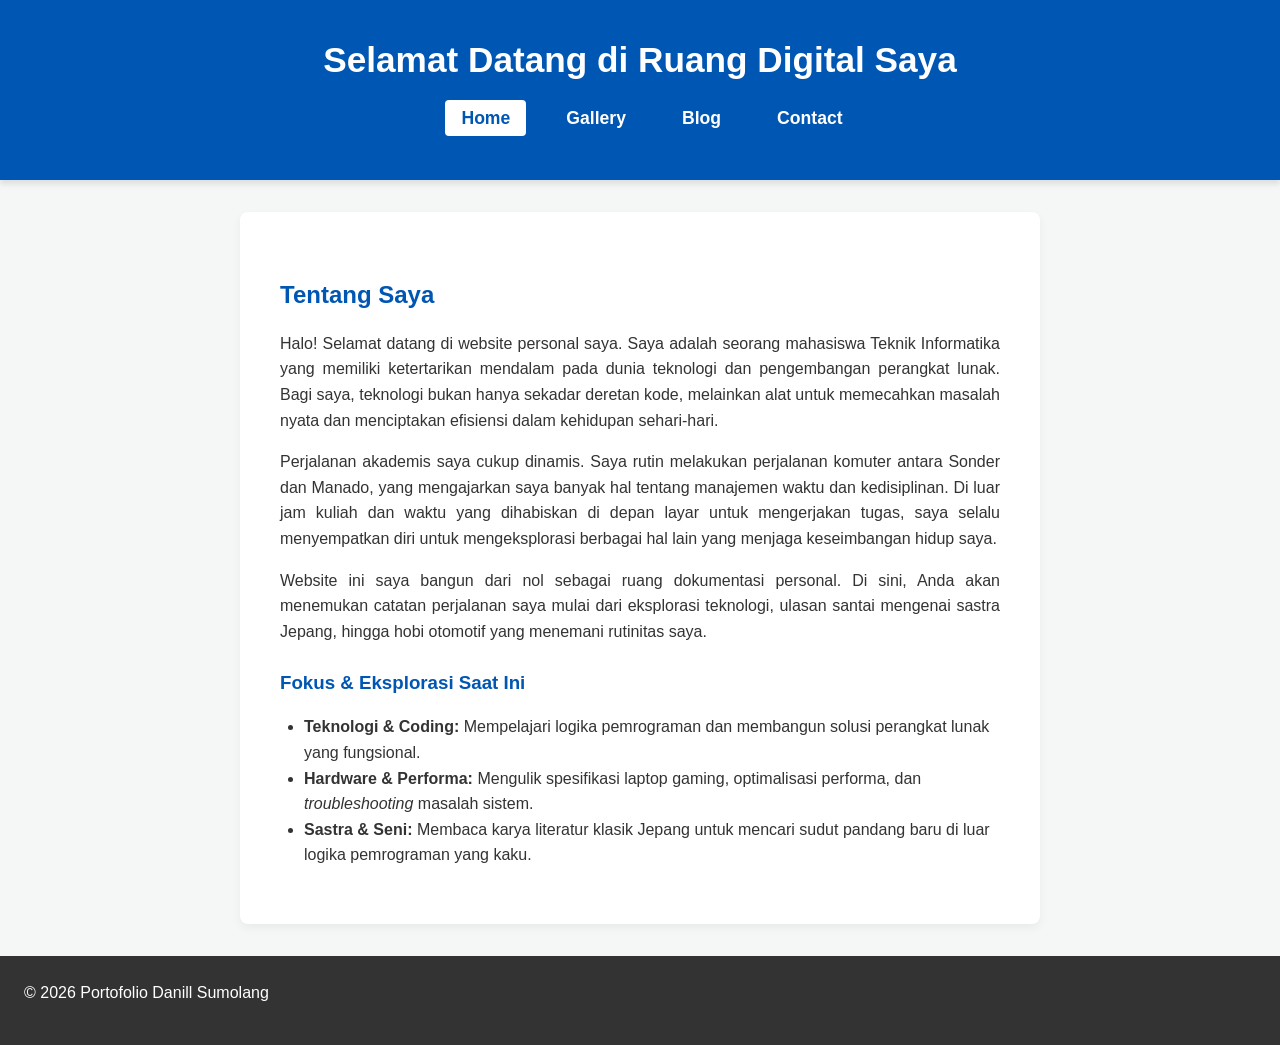
<file: index.html>
<!DOCTYPE html>
<html lang="id">
<head>
    <meta charset="UTF-8">
    <title>Portofolio Danill - Home</title>
    <link rel="stylesheet" href="style.css">
</head>
<body>

    <header>
        <h1>Selamat Datang di Ruang Digital Saya</h1>
        <nav>
            <ul>
                <li><a href="index.html">Home</a></li>
                <li><a href="gallery.html">Gallery</a></li>
                <li><a href="blog.html">Blog</a></li>
                <li><a href="contact.html">Contact</a></li>
            </ul>
        </nav>
    </header>

    <main>
        <h2>Tentang Saya</h2>
        <p>Halo! Selamat datang di website personal saya. Saya adalah seorang mahasiswa Teknik Informatika yang memiliki ketertarikan mendalam pada dunia teknologi dan pengembangan perangkat lunak. Bagi saya, teknologi bukan hanya sekadar deretan kode, melainkan alat untuk memecahkan masalah nyata dan menciptakan efisiensi dalam kehidupan sehari-hari.</p>
        
        <p>Perjalanan akademis saya cukup dinamis. Saya rutin melakukan perjalanan komuter antara Sonder dan Manado, yang mengajarkan saya banyak hal tentang manajemen waktu dan kedisiplinan. Di luar jam kuliah dan waktu yang dihabiskan di depan layar untuk mengerjakan tugas, saya selalu menyempatkan diri untuk mengeksplorasi berbagai hal lain yang menjaga keseimbangan hidup saya.</p>

        <p>Website ini saya bangun dari nol sebagai ruang dokumentasi personal. Di sini, Anda akan menemukan catatan perjalanan saya mulai dari eksplorasi teknologi, ulasan santai mengenai sastra Jepang, hingga hobi otomotif yang menemani rutinitas saya.</p>
        
        <h3>Fokus & Eksplorasi Saat Ini</h3>
        <ul>
            <li><strong>Teknologi & Coding:</strong> Mempelajari logika pemrograman dan membangun solusi perangkat lunak yang fungsional.</li>
            <li><strong>Hardware & Performa:</strong> Mengulik spesifikasi laptop gaming, optimalisasi performa, dan <i>troubleshooting</i> masalah sistem.</li>
            <li><strong>Sastra & Seni:</strong> Membaca karya literatur klasik Jepang untuk mencari sudut pandang baru di luar logika pemrograman yang kaku.</li>
        </ul>
    </main>

    <footer>
        <p>&copy; 2026 Portofolio Danill Sumolang</p>
    </footer>

    <script src="script.js"></script>
</body>
</html>
</file>
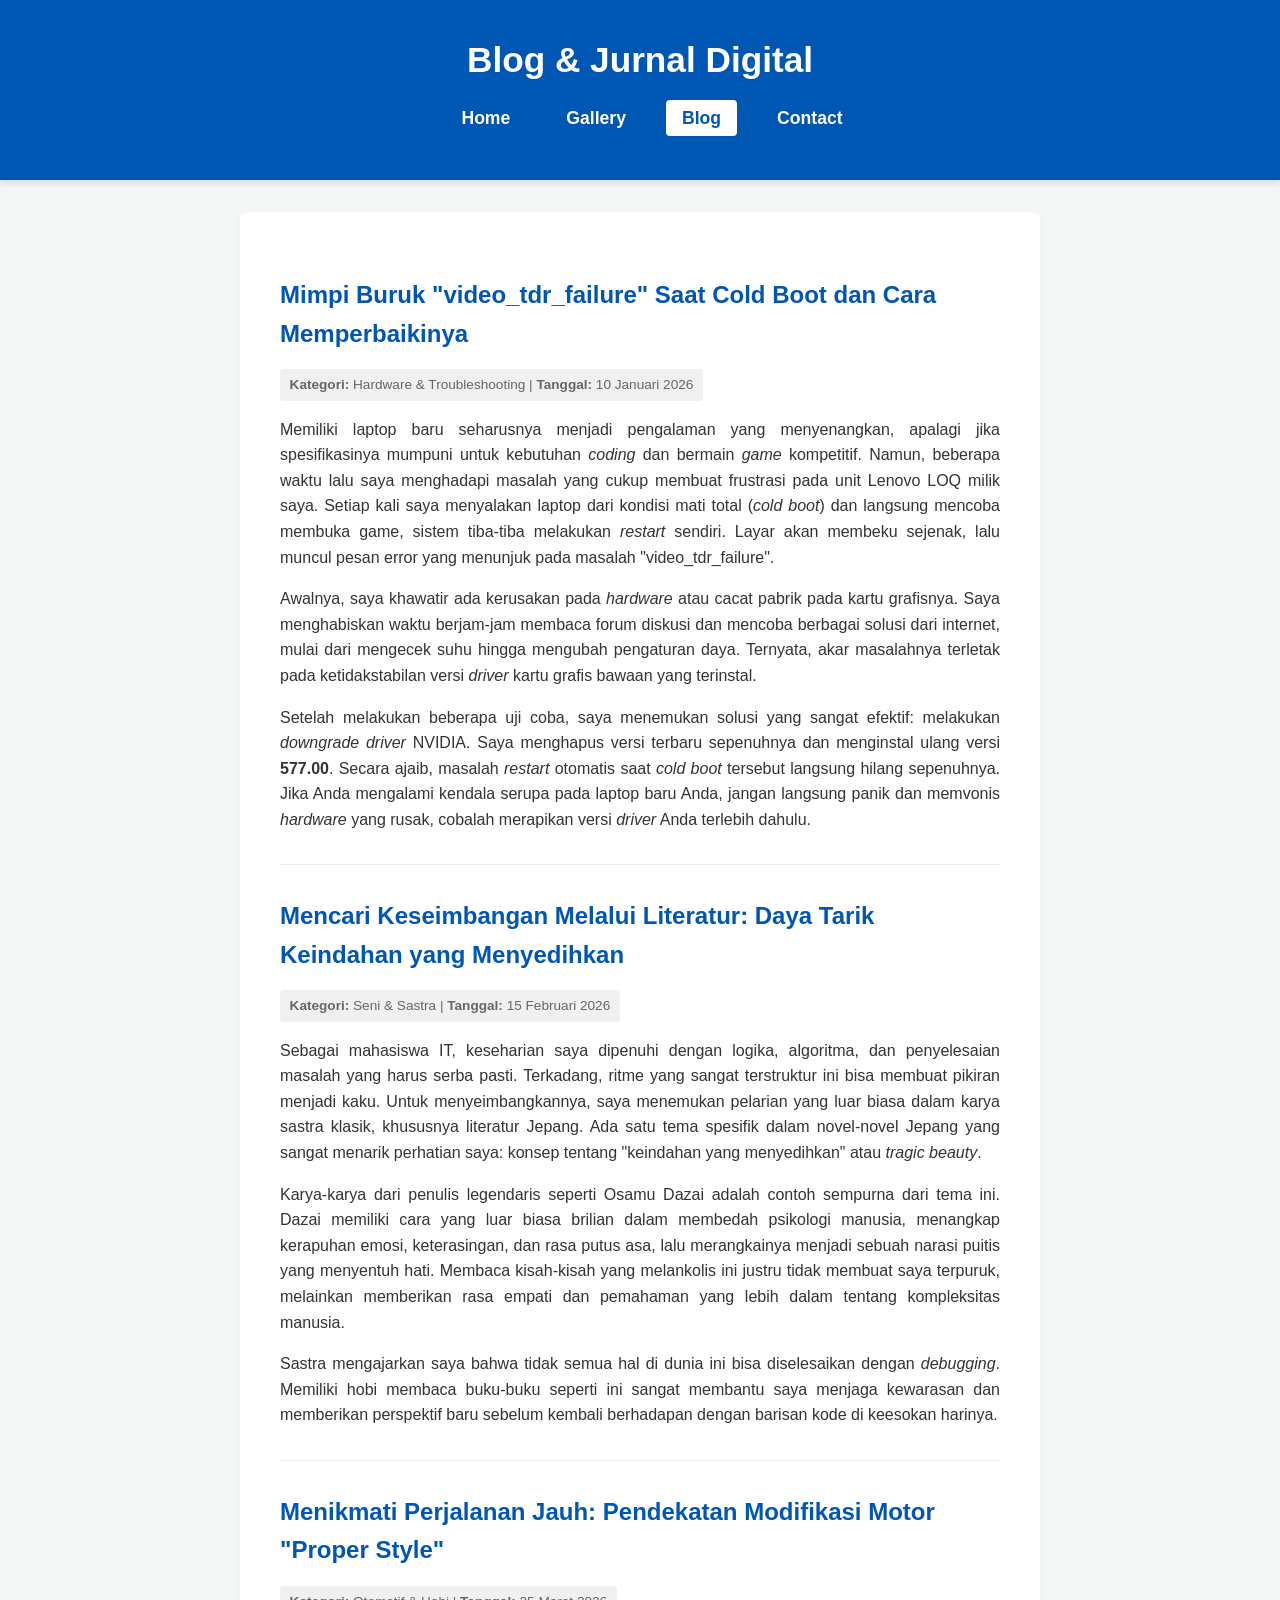
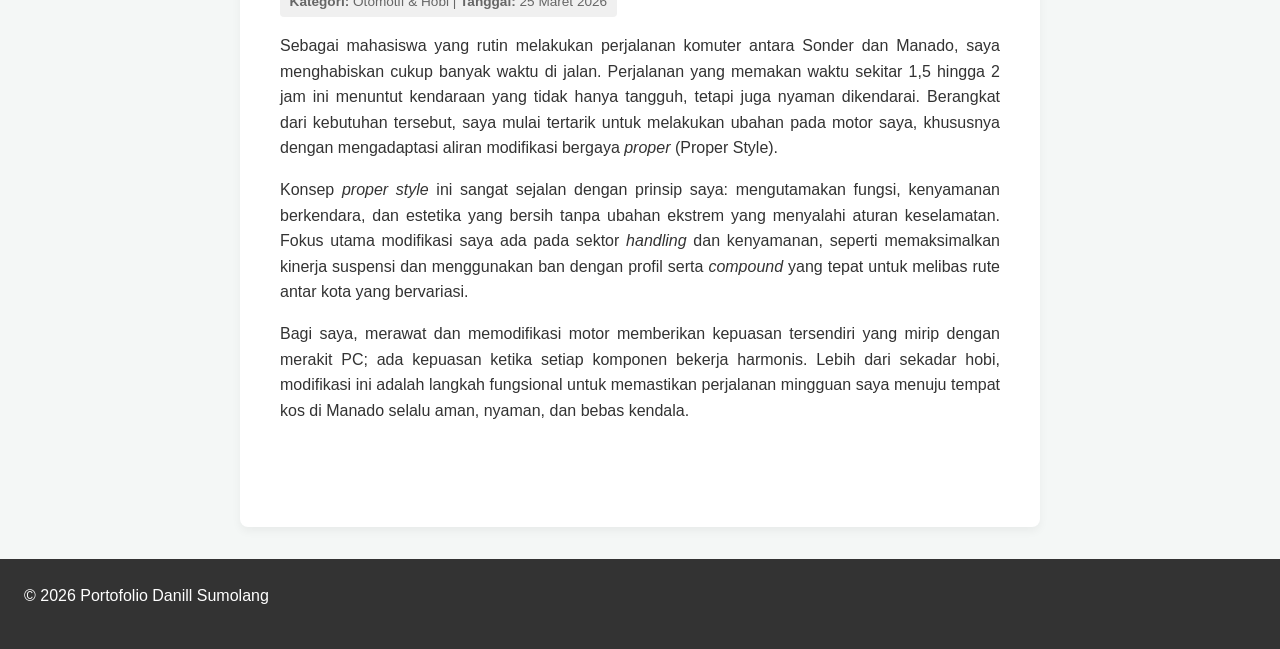
<file: blog.html>
<!DOCTYPE html>
<html lang="id">
<head>
    <meta charset="UTF-8">
    <title>Portofolio Danill - Blog</title>
    <link rel="stylesheet" href="style.css">
</head>
<body>

    <header>
        <h1>Blog & Jurnal Digital</h1>
        <nav>
            <ul>
                <li><a href="index.html">Home</a></li>
                <li><a href="gallery.html">Gallery</a></li>
                <li><a href="blog.html">Blog</a></li>
                <li><a href="contact.html">Contact</a></li>
            </ul>
        </nav>
    </header>

    <main>
        <article class="blog-post">
            <h2>Mimpi Buruk "video_tdr_failure" Saat Cold Boot dan Cara Memperbaikinya</h2>
            <div class="meta-info"><strong>Kategori:</strong> Hardware & Troubleshooting | <strong>Tanggal:</strong> 10 Januari 2026</div>
            <p>Memiliki laptop baru seharusnya menjadi pengalaman yang menyenangkan, apalagi jika spesifikasinya mumpuni untuk kebutuhan <i>coding</i> dan bermain <i>game</i> kompetitif. Namun, beberapa waktu lalu saya menghadapi masalah yang cukup membuat frustrasi pada unit Lenovo LOQ milik saya. Setiap kali saya menyalakan laptop dari kondisi mati total (<i>cold boot</i>) dan langsung mencoba membuka game, sistem tiba-tiba melakukan <i>restart</i> sendiri. Layar akan membeku sejenak, lalu muncul pesan error yang menunjuk pada masalah "video_tdr_failure".</p>
            <p>Awalnya, saya khawatir ada kerusakan pada <i>hardware</i> atau cacat pabrik pada kartu grafisnya. Saya menghabiskan waktu berjam-jam membaca forum diskusi dan mencoba berbagai solusi dari internet, mulai dari mengecek suhu hingga mengubah pengaturan daya. Ternyata, akar masalahnya terletak pada ketidakstabilan versi <i>driver</i> kartu grafis bawaan yang terinstal.</p>
            <p>Setelah melakukan beberapa uji coba, saya menemukan solusi yang sangat efektif: melakukan <i>downgrade driver</i> NVIDIA. Saya menghapus versi terbaru sepenuhnya dan menginstal ulang versi <strong>577.00</strong>. Secara ajaib, masalah <i>restart</i> otomatis saat <i>cold boot</i> tersebut langsung hilang sepenuhnya. Jika Anda mengalami kendala serupa pada laptop baru Anda, jangan langsung panik dan memvonis <i>hardware</i> yang rusak, cobalah merapikan versi <i>driver</i> Anda terlebih dahulu.</p>
        </article>

        <article class="blog-post">
            <h2>Mencari Keseimbangan Melalui Literatur: Daya Tarik Keindahan yang Menyedihkan</h2>
            <div class="meta-info"><strong>Kategori:</strong> Seni & Sastra | <strong>Tanggal:</strong> 15 Februari 2026</div>
            <p>Sebagai mahasiswa IT, keseharian saya dipenuhi dengan logika, algoritma, dan penyelesaian masalah yang harus serba pasti. Terkadang, ritme yang sangat terstruktur ini bisa membuat pikiran menjadi kaku. Untuk menyeimbangkannya, saya menemukan pelarian yang luar biasa dalam karya sastra klasik, khususnya literatur Jepang. Ada satu tema spesifik dalam novel-novel Jepang yang sangat menarik perhatian saya: konsep tentang "keindahan yang menyedihkan" atau <i>tragic beauty</i>.</p>
            <p>Karya-karya dari penulis legendaris seperti Osamu Dazai adalah contoh sempurna dari tema ini. Dazai memiliki cara yang luar biasa brilian dalam membedah psikologi manusia, menangkap kerapuhan emosi, keterasingan, dan rasa putus asa, lalu merangkainya menjadi sebuah narasi puitis yang menyentuh hati. Membaca kisah-kisah yang melankolis ini justru tidak membuat saya terpuruk, melainkan memberikan rasa empati dan pemahaman yang lebih dalam tentang kompleksitas manusia.</p>
            <p>Sastra mengajarkan saya bahwa tidak semua hal di dunia ini bisa diselesaikan dengan <i>debugging</i>. Memiliki hobi membaca buku-buku seperti ini sangat membantu saya menjaga kewarasan dan memberikan perspektif baru sebelum kembali berhadapan dengan barisan kode di keesokan harinya.</p>
        </article>

        <article class="blog-post">
            <h2>Menikmati Perjalanan Jauh: Pendekatan Modifikasi Motor "Proper Style"</h2>
            <div class="meta-info"><strong>Kategori:</strong> Otomotif & Hobi | <strong>Tanggal:</strong> 25 Maret 2026</div>
            <p>Sebagai mahasiswa yang rutin melakukan perjalanan komuter antara Sonder dan Manado, saya menghabiskan cukup banyak waktu di jalan. Perjalanan yang memakan waktu sekitar 1,5 hingga 2 jam ini menuntut kendaraan yang tidak hanya tangguh, tetapi juga nyaman dikendarai. Berangkat dari kebutuhan tersebut, saya mulai tertarik untuk melakukan ubahan pada motor saya, khususnya dengan mengadaptasi aliran modifikasi bergaya <i>proper</i> (Proper Style).</p>
            <p>Konsep <i>proper style</i> ini sangat sejalan dengan prinsip saya: mengutamakan fungsi, kenyamanan berkendara, dan estetika yang bersih tanpa ubahan ekstrem yang menyalahi aturan keselamatan. Fokus utama modifikasi saya ada pada sektor <i>handling</i> dan kenyamanan, seperti memaksimalkan kinerja suspensi dan menggunakan ban dengan profil serta <i>compound</i> yang tepat untuk melibas rute antar kota yang bervariasi.</p>
            <p>Bagi saya, merawat dan memodifikasi motor memberikan kepuasan tersendiri yang mirip dengan merakit PC; ada kepuasan ketika setiap komponen bekerja harmonis. Lebih dari sekadar hobi, modifikasi ini adalah langkah fungsional untuk memastikan perjalanan mingguan saya menuju tempat kos di Manado selalu aman, nyaman, dan bebas kendala.</p>
        </article>
    </main>

    <footer>
        <p>&copy; 2026 Portofolio Danill Sumolang</p>
    </footer>

    <script src="script.js"></script>
</body>
</html>
</file>
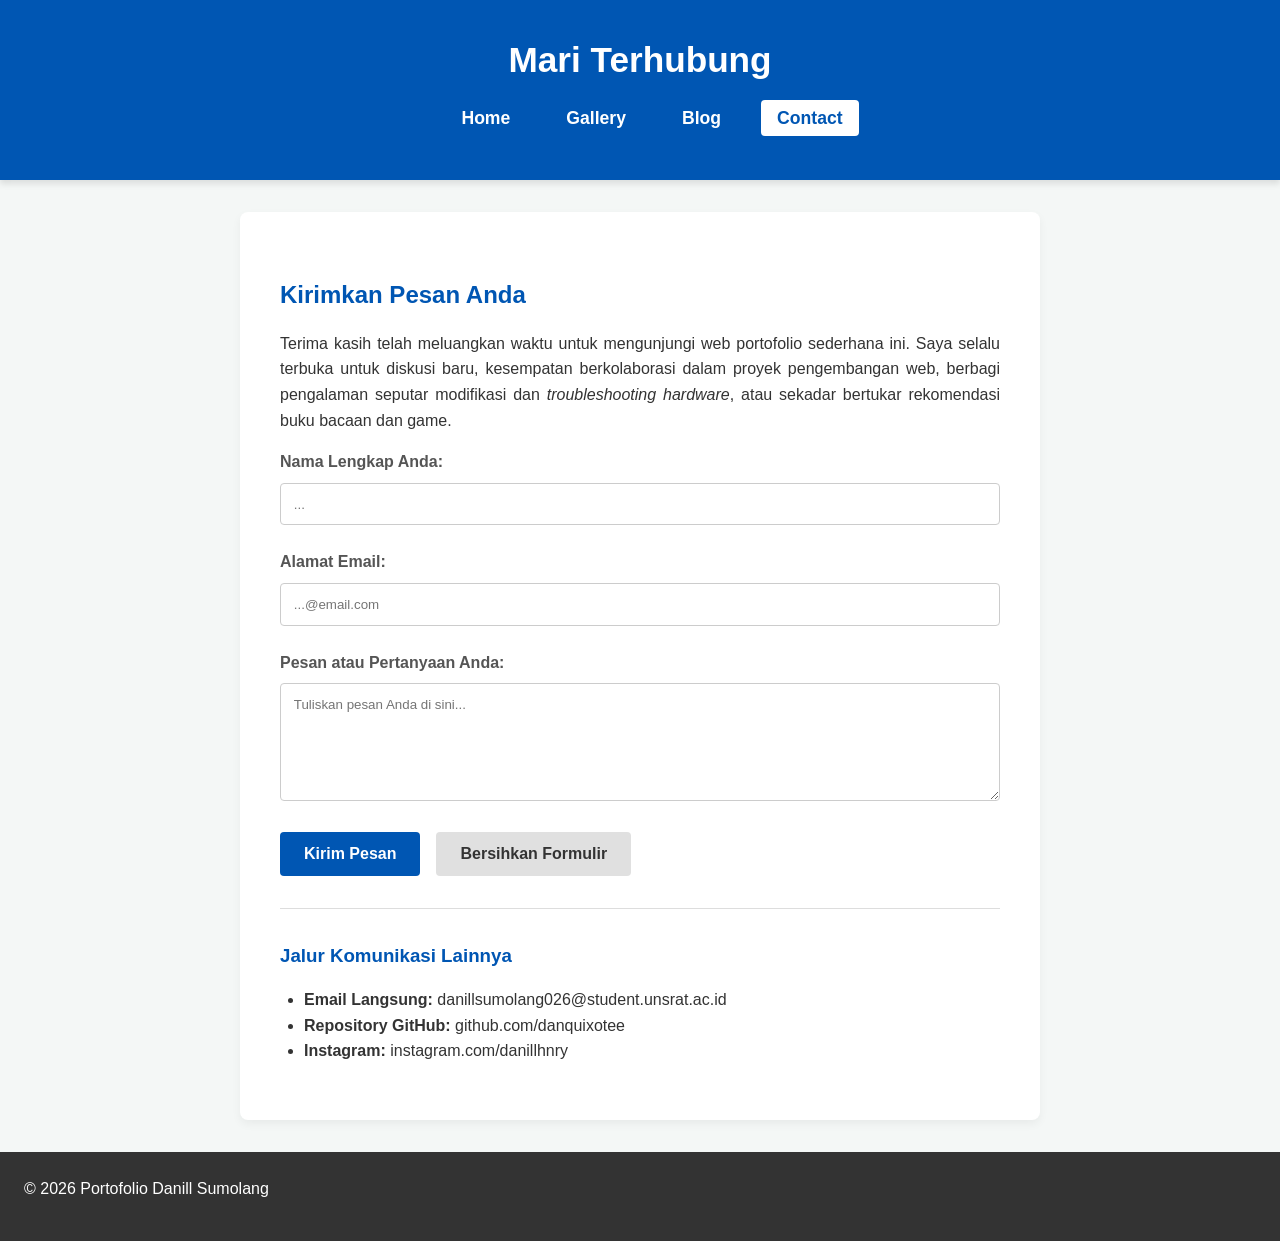
<file: contact.html>
<!DOCTYPE html>
<html lang="id">
<head>
    <meta charset="UTF-8">
    <title>Portofolio Danill - Contact</title>
    <link rel="stylesheet" href="style.css">
</head>
<body>

    <header>
        <h1>Mari Terhubung</h1>
        <nav>
            <ul>
                <li><a href="index.html">Home</a></li>
                <li><a href="gallery.html">Gallery</a></li>
                <li><a href="blog.html">Blog</a></li>
                <li><a href="contact.html">Contact</a></li>
            </ul>
        </nav>
    </header>

    <main>
        <h2>Kirimkan Pesan Anda</h2>
        <p>Terima kasih telah meluangkan waktu untuk mengunjungi web portofolio sederhana ini. Saya selalu terbuka untuk diskusi baru, kesempatan berkolaborasi dalam proyek pengembangan web, berbagi pengalaman seputar modifikasi dan <i>troubleshooting hardware</i>, atau sekadar bertukar rekomendasi buku bacaan dan game.</p>
        
        <form id="contactForm">
            <div class="form-group">
                <label for="nama">Nama Lengkap Anda:</label>
                <input type="text" id="nama" name="nama" required placeholder="...">
            </div>
            
            <div class="form-group">
                <label for="email">Alamat Email:</label>
                <input type="email" id="email" name="email" required placeholder="...@email.com">
            </div>
            
            <div class="form-group">
                <label for="pesan">Pesan atau Pertanyaan Anda:</label>
                <textarea id="pesan" name="pesan" rows="6" required placeholder="Tuliskan pesan Anda di sini..."></textarea>
            </div>
            
            <div class="btn-container">
                <button type="submit">Kirim Pesan</button>
                <button type="reset">Bersihkan Formulir</button>
            </div>
        </form>

        <hr>

        <h3>Jalur Komunikasi Lainnya</h3>
        <ul>
            <li><strong>Email Langsung:</strong> danillsumolang026@student.unsrat.ac.id</li>
            <li><strong>Repository GitHub:</strong> github.com/danquixotee</li>
            <li><strong>Instagram:</strong> instagram.com/danillhnry</li>
        </ul>
    </main>

    <footer>
        <p>&copy; 2026 Portofolio Danill Sumolang</p>
    </footer>

    <script src="script.js"></script>
</body>
</html>
</file>
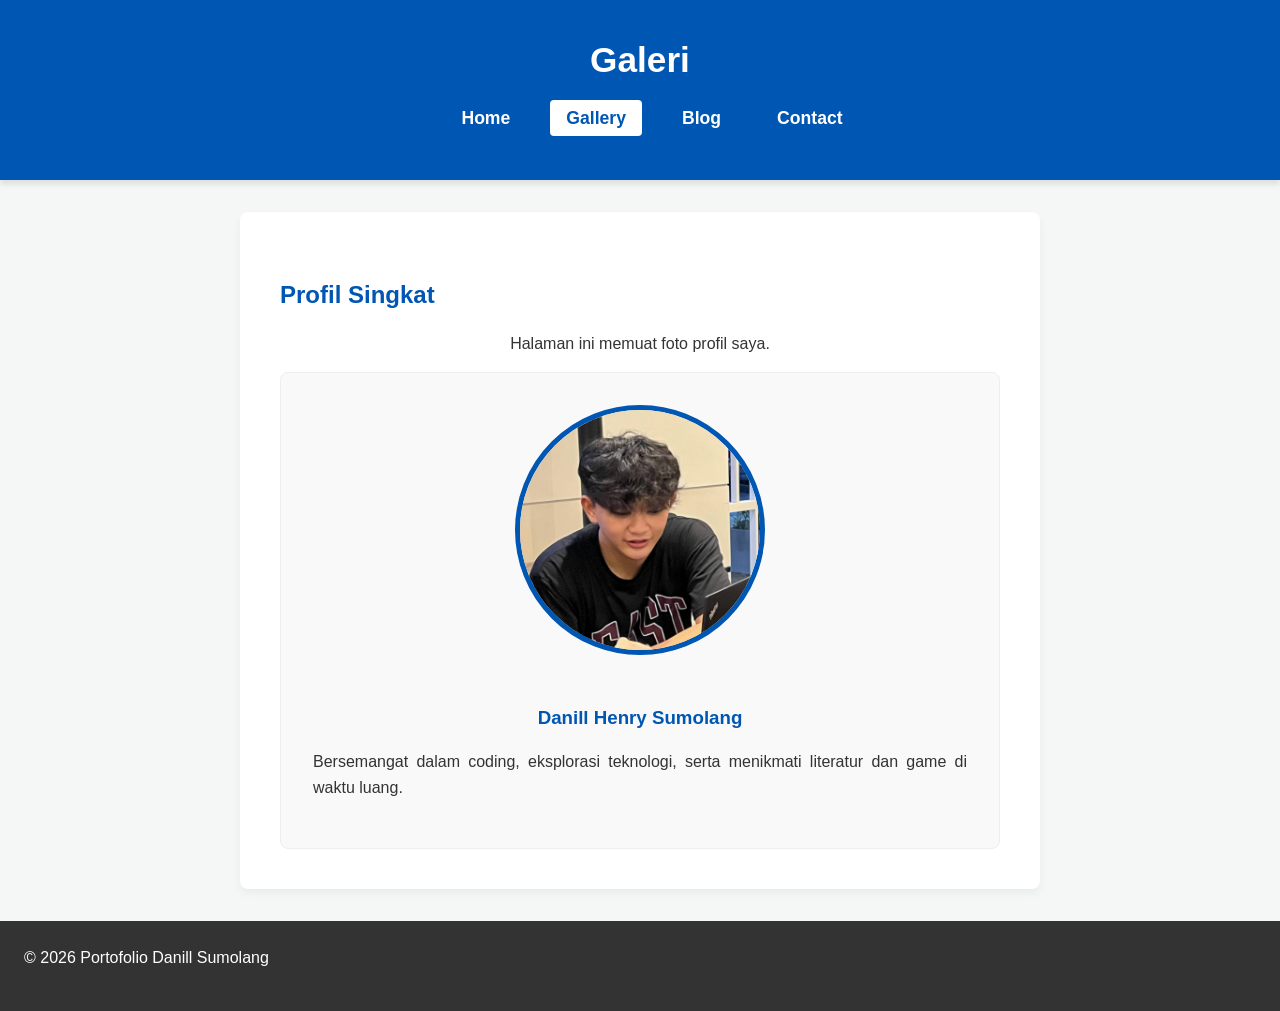
<file: gallery.html>
<!DOCTYPE html>
<html lang="id">
<head>
    <meta charset="UTF-8">
    <title>Portofolio Danill - Gallery</title>
    <link rel="stylesheet" href="style.css">
</head>
<body>

    <header>
        <h1>Galeri</h1>
        <nav>
            <ul>
                <li><a href="index.html">Home</a></li>
                <li><a href="gallery.html">Gallery</a></li>
                <li><a href="blog.html">Blog</a></li>
                <li><a href="contact.html">Contact</a></li>
            </ul>
        </nav>
    </header>

    <main>
        <h2>Profil Singkat</h2>
        <p style="text-align: center;">Halaman ini memuat foto profil saya.</p>

        <div class="profile-card">
            <img src="profil.jpg" alt="Foto Profil Saya" width="250" height="250">
            <h3>Danill Henry Sumolang</h3>
            <p>Bersemangat dalam coding, eksplorasi teknologi, serta menikmati literatur dan game di waktu luang.</p>
        </div>
    </main>

    <footer>
        <p>&copy; 2026 Portofolio Danill Sumolang</p>
    </footer>

    <script src="script.js"></script>
</body>
</html>
</file>
<file: style.css>
/* memastikan tampilan seragam di semua browser */
* {
    box-sizing: border-box;
    margin: 0;
    padding: 0;
}

body {
    font-family: 'Segoe UI', Tahoma, Geneva, Verdana, sans-serif;
    background-color: #f4f7f6;
    color: #333;
    line-height: 1.6;
    display: flex;
    flex-direction: column;
    min-height: 100vh; /* Memastikan footer selalu di bawah */
}

/* Gaya Header & Navigasi */
header {
    background-color: #0056b3;
    color: white;
    padding: 2rem 0;
    text-align: center;
    box-shadow: 0 4px 6px rgba(0,0,0,0.1);
}

header h1 {
    margin-bottom: 1rem;
    font-size: 2.2rem;
}

nav ul {
    list-style: none;
    display: flex;
    justify-content: center;
    gap: 1.5rem;
}

nav a {
    color: white;
    text-decoration: none;
    font-weight: bold;
    font-size: 1.1rem;
    padding: 0.5rem 1rem;
    border-radius: 4px;
    transition: background-color 0.3s, color 0.3s;
}

/* Efek saat kursor diarahkan atau menu sedang aktif */
nav a:hover, nav a.active {
    background-color: white;
    color: #0056b3;
}

/* Gaya Konten Utama */
main {
    max-width: 800px;
    margin: 2rem auto;
    padding: 2.5rem;
    background-color: white;
    border-radius: 8px;
    box-shadow: 0 4px 10px rgba(0,0,0,0.05);
    flex: 1; /* Mengisi ruang kosong */
}

h2, h3 {
    color: #0056b3;
    margin-bottom: 1rem;
    margin-top: 1.5rem;
}

p {
    margin-bottom: 1rem;
    text-align: justify;
}

ul {
    margin-left: 1.5rem;
    margin-bottom: 1rem;
}

hr {
    border: 0;
    border-top: 1px solid #ddd;
    margin: 2rem 0;
}

/* Gaya Khusus Galeri */
.profile-card {
    text-align: center;
    padding: 2rem;
    background-color: #f9f9f9;
    border-radius: 8px;
    border: 1px solid #eee;
}

.profile-card img {
    border-radius: 50%;
    border: 5px solid #0056b3;
    margin-bottom: 1rem;
    object-fit: cover;
}

/* Gaya Khusus Blog */
.blog-post {
    margin-bottom: 2rem;
    padding-bottom: 1rem;
    border-bottom: 1px solid #eee;
}

.blog-post:last-child {
    border-bottom: none;
}

.meta-info {
    font-size: 0.85rem;
    color: #666;
    background-color: #f0f0f0;
    padding: 0.3rem 0.6rem;
    border-radius: 4px;
    display: inline-block;
    margin-bottom: 1rem;
}

/* Gaya Formulir Kontak */
.form-group {
    margin-bottom: 1.5rem;
}

label {
    font-weight: bold;
    display: block;
    margin-bottom: 0.5rem;
    color: #555;
}

input[type="text"],
input[type="email"],
textarea {
    width: 100%;
    padding: 0.8rem;
    border: 1px solid #ccc;
    border-radius: 4px;
    font-family: inherit;
    transition: border-color 0.3s;
}

input:focus, textarea:focus {
    border-color: #0056b3;
    outline: none;
}

.btn-container {
    display: flex;
    gap: 1rem;
}

button {
    padding: 0.8rem 1.5rem;
    border: none;
    border-radius: 4px;
    cursor: pointer;
    font-weight: bold;
    font-size: 1rem;
    transition: background-color 0.3s;
}

button[type="submit"] {
    background-color: #0056b3;
    color: white;
}

button[type="submit"]:hover {
    background-color: #004494;
}

button[type="reset"] {
    background-color: #e0e0e0;
    color: #333;
}

button[type="reset"]:hover {
    background-color: #ccc;
}

/* Gaya Footer */
footer {
    text-align: center;
    padding: 1.5rem;
    background-color: #333;
    color: white;
}
</file>
